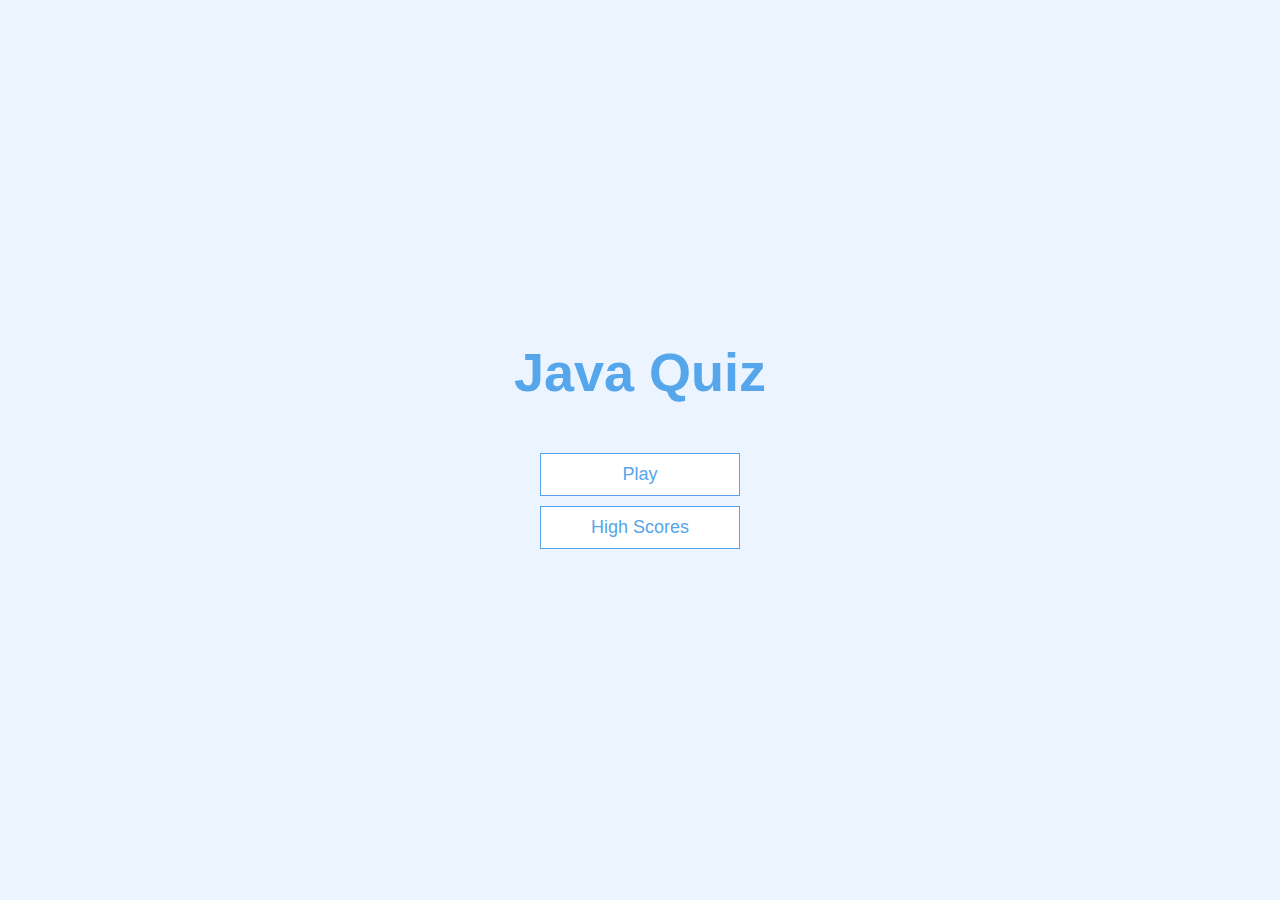
<file: index.html>
<!DOCTYPE html>
<!DOCTYPE html>
<html lang="en">
<head>
	<meta charset="UTF-8">
	<title>Quiz</title>
	<link rel="stylesheet" href="style.css">
</head>
<body>
	<div class="container">
		<div id="home" class="flex-center flex-column">
			<h1>Java Quiz</h1>
			<a href="game.html" class="btn">Play</a>
			<a href="highscores.html" class="btn">High Scores</a>
		</div>
	</div>
</body>
</html>
</file>
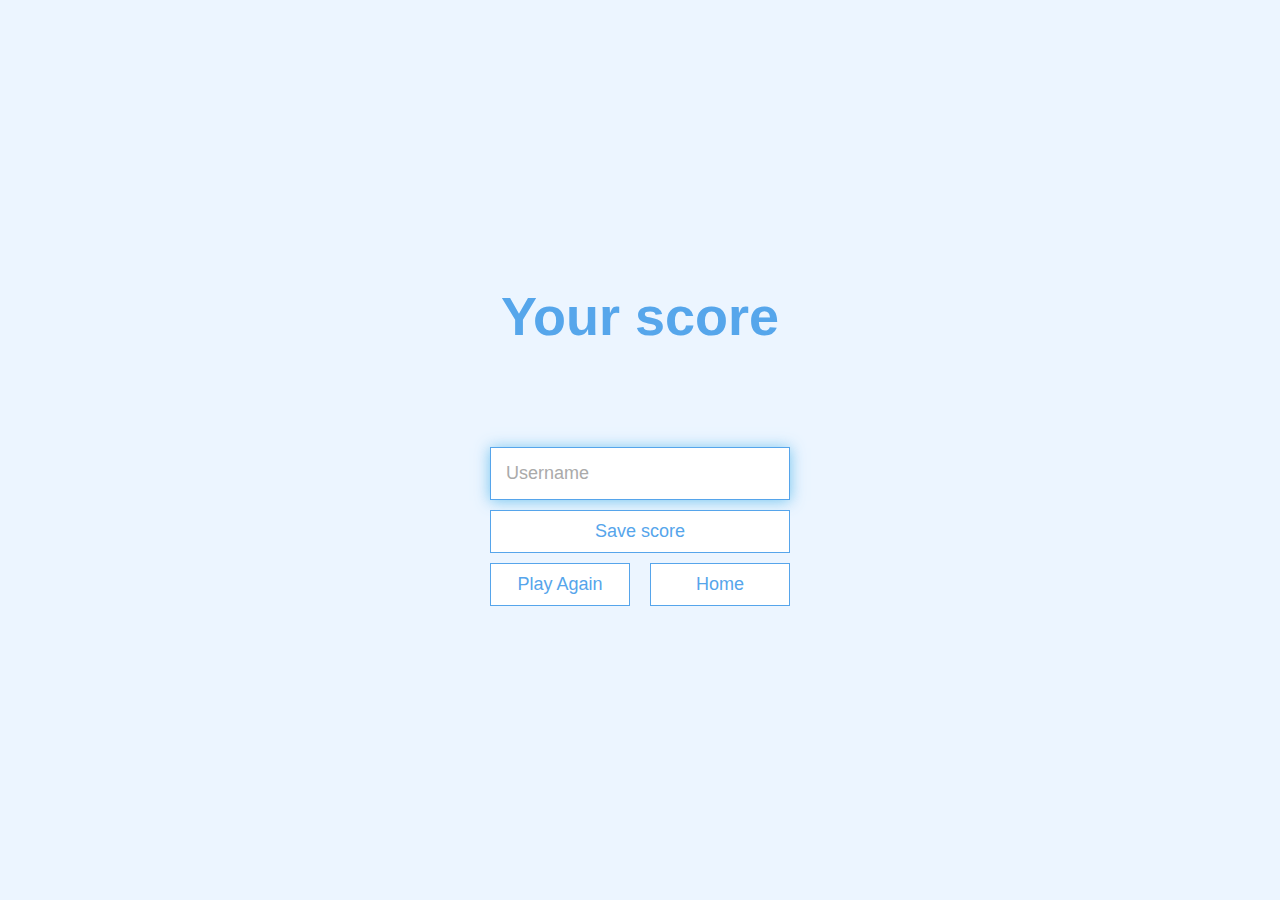
<file: end.html>
<!DOCTYPE html>
<html lang="en">
<head>
	<meta charset="UTF-8">
	<title>Result</title>
	<link rel="stylesheet" type="text/css" href="style.css">
</head>
<body>
	<div class="container">
		<div id="end" class="flex-center flex-column">
			<h1>Your score</h1>
			<h1 id="finalScore">0</h1>
			<form>
				<input type="text" name="username" id="username" placeholder="Username">
				<button type="submit" class="btn btn-bg" id="saveScoreBtn" 
						onclick="saveHighScore(event)" disabled>Save score</button>
			</form>
			<div class="flex-row">
				<a href="game.html" class="btn btn-sm">Play Again</a>
				<a href="index.html" class="btn btn-sm">Home</a>
			</div>
		</div>		
	</div>

	<script type="text/javascript" src="end.js"></script>
</body>
</html>
</file>
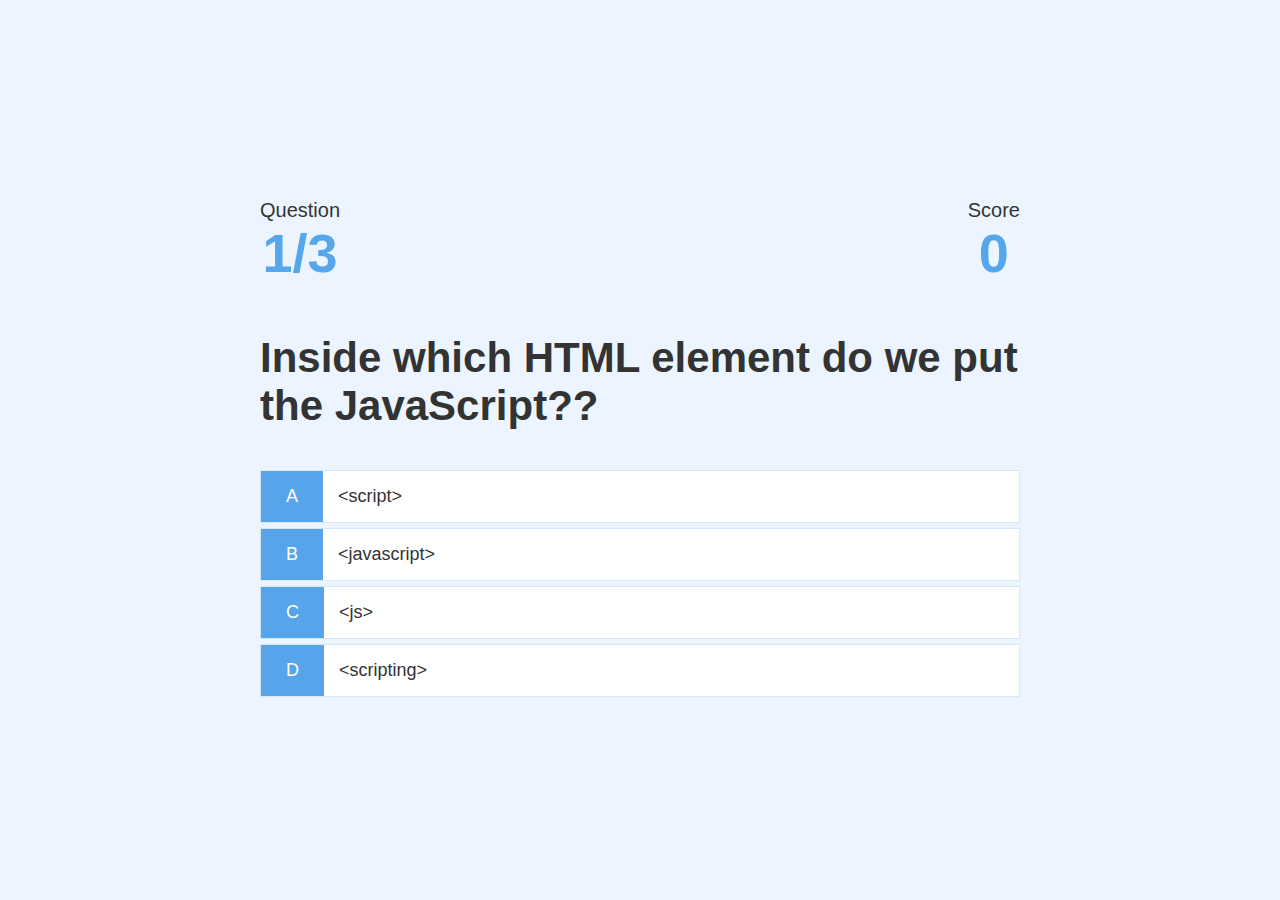
<file: game.html>
<!DOCTYPE html>
<html lang="en">
<head>
	<meta charset="UTF-8">
	<title>Game</title>
	<link rel="stylesheet" type="text/css" href="style.css">
	<link rel="stylesheet" type="text/css" href="game.css">
</head>
<body>
	<div class="container">
		<div id="loader"></div>
		<div id="game" class="justify-center flex-column hidden">
			<div id="hud">
				<div id="hud-item">
					<p class="hud-prefix">
						Question
					</p>
					<h1 class="hud-main-text" id="questionCounter">
						
					</h1>
				</div>
				<div id="hud-item">
					<p class="hud-prefix">
						Score
					</p>
					<h1 class="hud-main-text" id="score">
						0
					</h1>
				</div>
			</div>
			<h2 id="question"></h2>
			<div class="choice-container">
				<p class="choice-prefix">A</p>
				<p class="choice-text" data-number="1"></p>
			</div>
			<div class="choice-container">
				<p class="choice-prefix">B</p>
				<p class="choice-text" data-number="2"></p>
			</div>
			<div class="choice-container">
				<p class="choice-prefix">C</p>
				<p class="choice-text" data-number="3"></p>
			</div>
			<div class="choice-container">
				<p class="choice-prefix">D</p>
				<p class="choice-text" data-number="4"></p>
			</div>
		</div>
	</div>

	<script type="text/javascript" src="game.js"></script>
</body>
</html>
</file>
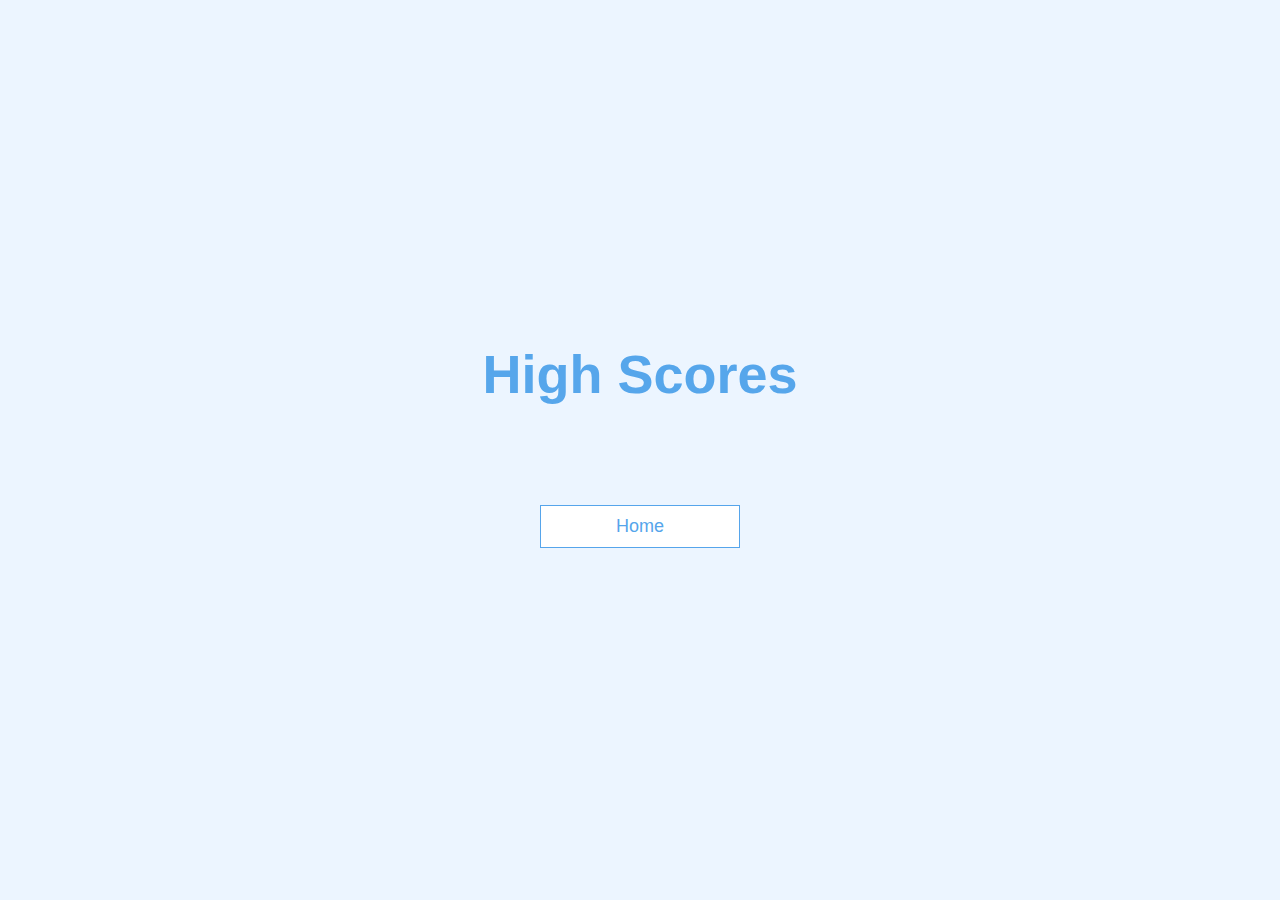
<file: highscores.html>
<!DOCTYPE html>
<html lang="en">
<head>
	<meta charset="UTF-8">
	<title>High Scores</title>
	<link rel="stylesheet" type="text/css" href="style.css">
	<link rel="stylesheet" type="text/css" href="highscores.css">
</head>
<body>
	<div class="container">
		<div id="highScores" class="flex-center flex-column">
			<h1 id="finalScore">High Scores</h1>
			<ul id="highScoresList">
				
			</ul>
			<a href="index.html" class="btn">Home</a>
		</div>
	</div>

	<script type="text/javascript" src="highscores.js"></script>
</body>
</html>
</file>
<file: style.css>
:root {
	background-color: #ecf5ff;	
	font-size: 62.5%;
}

* {
	box-sizing: border-box;
	font-family: Arial, Helvetica, sans-serif;
	margin: 0;
	padding: 0;
	color: #333;
}

h1, h2, h3, h4 {
	margin-bottom: 1rem;
}

h1 {
	font-size: 5.4rem;
	color: #56a6eb;
	margin-bottom: 5rem;
}

h1 > span {
	font-size: 2.4rem;
	font-weight: 500;
}

h2 {
	font-size: 4.2rem;
	margin-bottom: 4rem;
	font-weight: 700;
}

h3 {
	font-size: 2.8rem;
	font-weight: 500;
}

/* UTILITIES */

.container {
	width: 100vw;
	height: 100vh;
	display: flex;
	justify-content: center;
	align-items: center;
	max-width: 80rem;
	margin: 0 auto;
	padding: 2rem;
}

.container > * {
	width: 100%;
}

.flex-column {
	display: flex;
	flex-direction: column;
}

.flex-center {
	justify-content:  center;
	align-items: center;
}

.flex-row {
	display: flex;
	justify-content: space-between;
}

.justify-center {
	justify-content: center;
}

.text-center {
	text-align: center;
}

.hidden {
	display: none;
}

/* BUTTONS */

.btn {
	font-size: 1.8rem;
	padding: 1rem 0;
	width: 20rem;
	text-align: center;
	border: 0.1rem solid #56a5eb;
	margin-bottom: 1rem;
	text-decoration: none;
	color: #56a5eb;
	background-color: white;
}

.btn-bg {
	width: 30rem;
}

.btn-sm {
	width: 14rem;
	margin-right: 1rem;
	margin-left: 1rem;
}

.btn:hover {
	cursor: pointer;
	box-shadow: 0 0.4rem 1.4rem 0 rgba(86, 185, 235, 0.5);
	transform: translateY(-0.1rem);
	transition: transform 150ms;
}

.btn[disabled]:hover {
	cursor: not-allowed;
	box-shadow: none;
	transform: none;
}

/* FORM */
form {
	width: 100%;
	display: flex;
	flex-direction: column;
	align-items: center;
}

input {
	margin-bottom: 1rem;
	width: 30rem;
	padding: 1.5rem;
	font-size: 1.8rem;
	border: 0.1rem solid #56a5eb;
	box-shadow: 0 0.1rem 1.4rem 0 rgba(86, 185, 235, 0.8);
}

input::placeholder {
	color: #aaa;
}
</file>
<file: game.css>
.choice-container {
	display: flex;
	margin-bottom: 0.5rem;
	width: 100%;
	font-size: 1.8rem;
	border: 0.1rem solid rgb(86, 165, 235, 0.25);
	background-color: white;
}

.choice-container:hover {
	cursor: pointer;
	box-shadow: 0 0.4rem 1.4rem 0 rgba(86, 185, 235, 0.5);
	transform: translateY(-0.1rem);
	transition: transform 150ms;
}

.choice-prefix {
	padding: 1.5rem 2.5rem;
	background-color: #56a5eb;
	color: white;
}

.choice-text {
	padding: 1.5rem;
	width: 100%;
}

.correct {
	background-color: #28a745;
}

.incorrect {
	background-color: #dc3545;
}

/* HUD */

#hud {
	display: flex;
	justify-content: space-between;
}

.hud-prefix {
	text-align: center;
	font-size: 2rem;
}

.hud-main-text {
	text-align: center;
}

/* LOADER */

#loader {
	border: 1.6rem solid white;
	border-radius: 50%;
	border-top: 1.6rem solid #56a5eb;
	width: 12rem;
	height: 12rem;
	animation: spin 1s linear infinite;
}

@keyframes spin {
	0% {
		transform: rotate(0deg);
	}
	100% {
		transform: rotate(360deg);
	}
}
</file>
<file: highscores.css>
#highScoresList {
	list-style: none;
	padding-left: 0;
	margin-bottom: 5rem;
}

.high-score {
	font-size: 2.8rem;
	margin-bottom: 0.5rem;
	text-align: center;
	border: 1px solid #56a5eb;
	width: 50rem;
	background-color: white;
	color: #56a5eb;
}

.high-score:hover {
	transform: scale(1.1);
}
</file>
